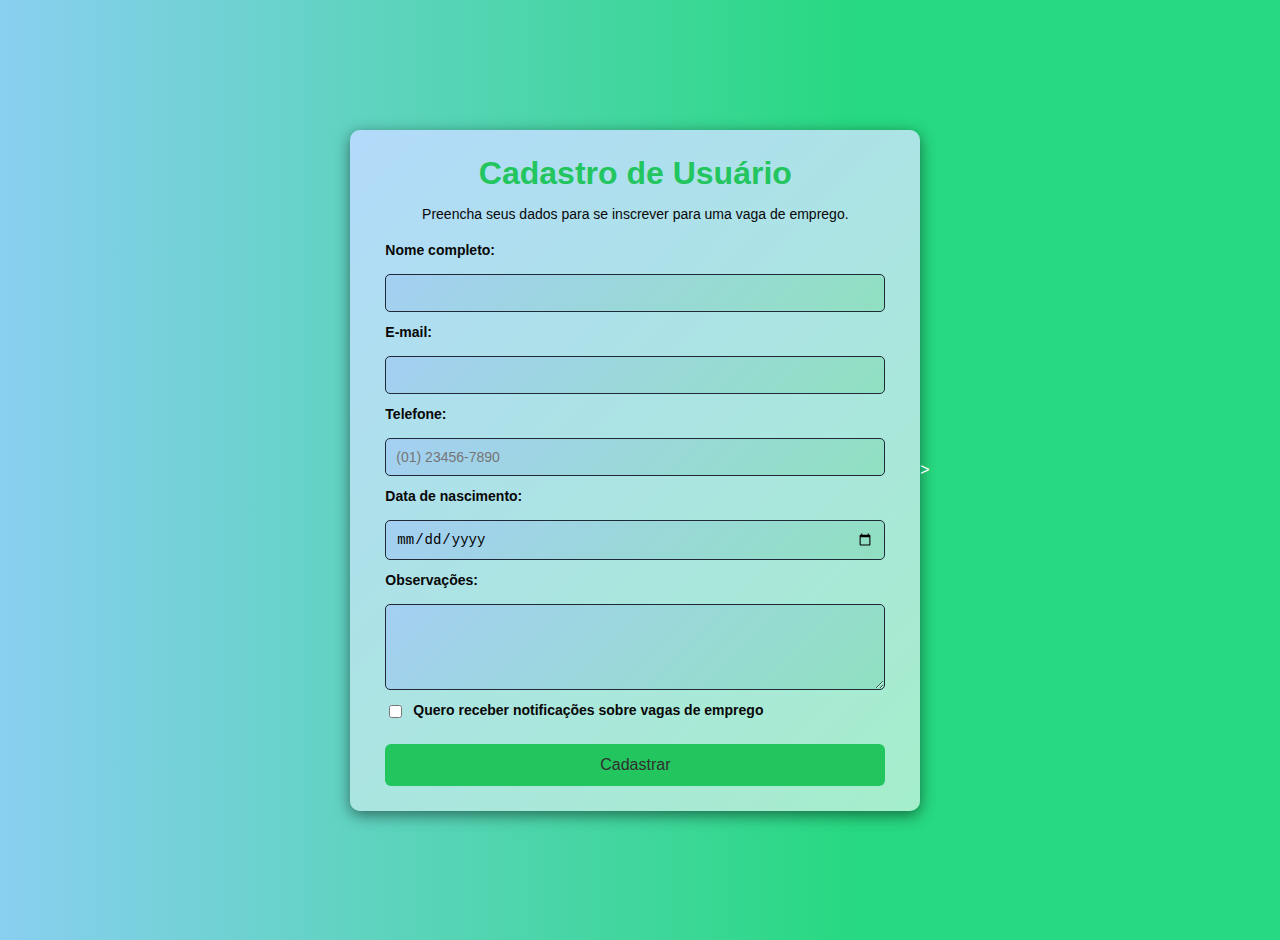
<file: Atividade html/index.html>
<!DOCTYPE html>
<html lang="pt-BR">
<head>
  <meta charset="UTF-8">
  <meta name="viewport" content="width=device-width, initial-scale=1.0">
  <title>Cadastro - Curso de Programação</title>
  <link rel="stylesheet" href="style.css">
</head>
<body>
  <div class="container">
    <header>
      <h1>Cadastro de Usuário</h1>
      <p>Preencha seus dados para se inscrever para uma vaga de emprego.</p>
    </header>

    <form class="form-cadastro">
      <label for="nome">Nome completo:</label>
      <input type="text" id="nome" name="nome" required>

      <label for="email">E-mail:</label>
      <input type="email" id="email" name="email" required>

      <label for="telefone">Telefone:</label>
      <input type="tel" id="telefone" name="telefone" placeholder="(01) 23456-7890" required>

      <label for="dataNascimento">Data de nascimento:</label>
      <input type="date" id="dataNascimento" name="dataNascimento" required>

      <label for="observacoes">Observações:</label>
      <textarea id="observacoes" name="observacoes" rows="4"></textarea>

      <div class="checkbox">
        <input type="checkbox" id="newsletter" name="newsletter">
        <label for="newsletter">Quero receber notificações sobre vagas de emprego</label>
      </div>

      <button onclick="mostrarNome()">Cadastrar</button>
    </form>
  </div>

  ><script>
    function mostrarNome()  {
      let Nome = document.getElementById("nome").value; 
      let email = document.getElementById("email").value;
      alert("Olá, " + Nome + "!");
      alert("E-mail " + email);
    }
  </script>
</body>
</html>
</file>
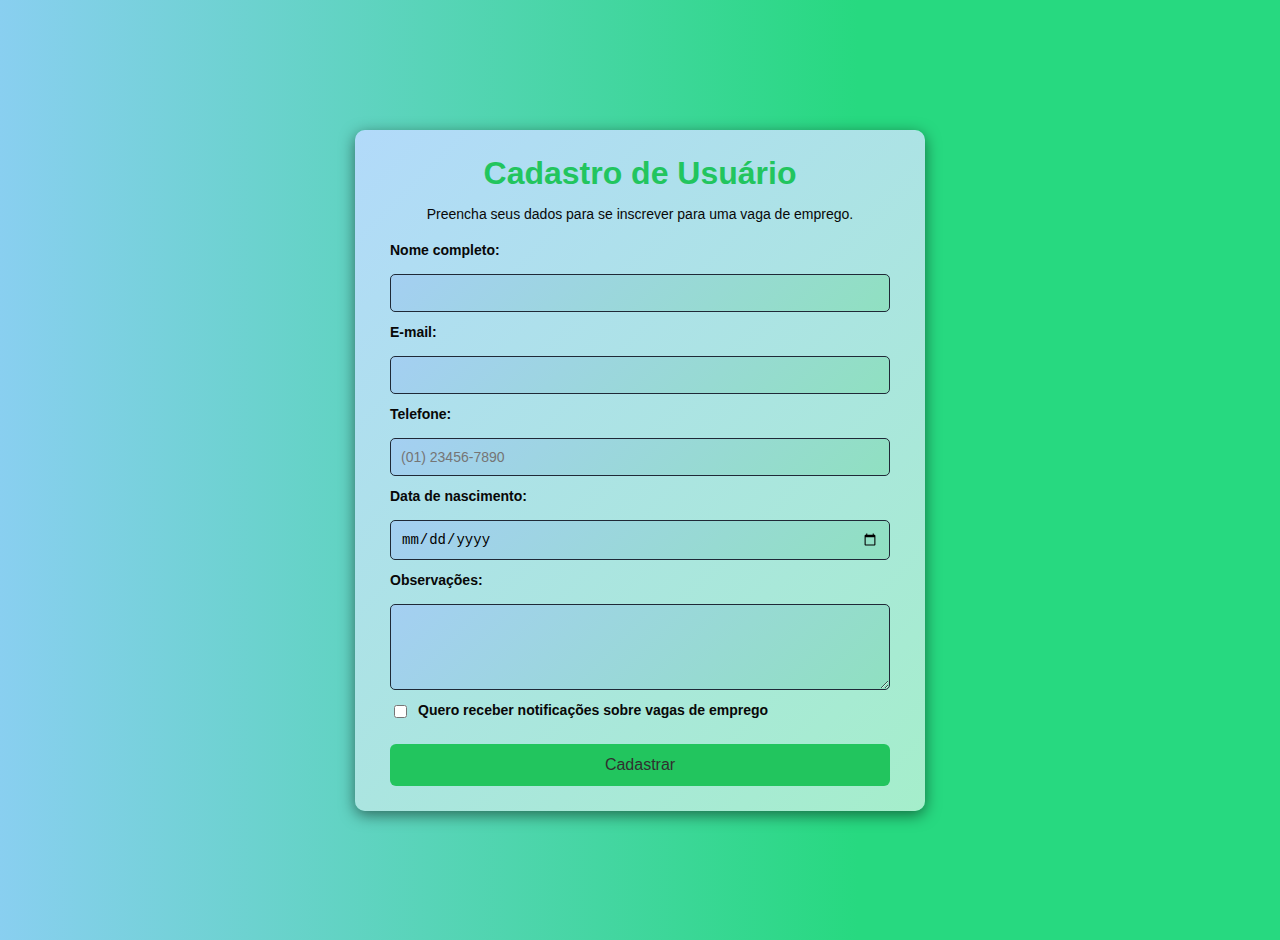
<file: DesafioFormCadastro-main/DesafioFormCadastro-main/index.html>
<!DOCTYPE html>
<html lang="pt-BR">
<head>
  <meta charset="UTF-8">
  <meta name="viewport" content="width=device-width, initial-scale=1.0">
  <title>Cadastro - Curso de Programação</title>
  <link rel="stylesheet" href="style.css">
</head>
<body>
  <div class="container">
    <header>
      <h1>Cadastro de Usuário</h1>
      <p>Preencha seus dados para se inscrever para uma vaga de emprego.</p>
    </header>

    <form class="form-cadastro">
      <label for="nome">Nome completo:</label>
      <input type="text" id="nome" name="nome" required>

      <label for="email">E-mail:</label>
      <input type="email" id="email" name="email" required>

      <label for="telefone">Telefone:</label>
      <input type="tel" id="telefone" name="telefone" placeholder="(01) 23456-7890" required>

      <label for="dataNascimento">Data de nascimento:</label>
      <input type="date" id="dataNascimento" name="dataNascimento" required>

      <label for="observacoes">Observações:</label>
      <textarea id="observacoes" name="observacoes" rows="4"></textarea>

      <div class="checkbox">
        <input type="checkbox" id="newsletter" name="newsletter">
        <label for="newsletter">Quero receber notificações sobre vagas de emprego</label>
      </div>

      <button type="submit">Cadastrar</button>
    </form>
  </div>
</body>
</html>
</file>
<file: Atividade html/style.css>
body {
  margin: 0;
  font-family: Arial, sans-serif;
  background: #89CFF0;
  background: linear-gradient(90deg, rgba(137, 207, 240, 1) 0%, rgba(39, 217, 128, 1) 67%);
  color: white;
  display:flex;
  justify-content:center;
  align-items:center;
  min-height:100vh;
  padding:20px;
}

.container {
  background: linear-gradient(135deg, #b2dafa, #a5eecb);
  /* pesquisar como colocar dois valores no padding abaixo */
  padding: 25px 35px;
  border-radius:10px ;
  box-shadow: 0px 4px 15px rgba(0,0,0,0.5); /* Degradê no formulário */
  max-width:500px ;
  width: 100%;
}

header {
  text-align:center ;
  margin-bottom:20px ;
}

header h1 {
  margin: 0;
  color: #22c55e;
}

header p {
  color: #080808;
  font-size: 14px;
}

.form-cadastro {
  display: flex;
  color:#080808;
  /* presquisar o que é o flex direction */
  flex-direction:column ;
  gap: 12px;
}

label {
  font-weight: bold;
  font-size:14px ;
  margin-bottom:4px ;
}

input, textarea {
  padding:10px ;
  border-radius: 5px;
  border: 1px solid #1f2937;
  background: linear-gradient(135deg, #a4cff2, #90e0c1);
  color: black;
  font-size: 14px;
}

input:focus, textarea:focus {
  outline: 2px solid #22c55e;
  border-color: #22c55e;
}

textarea {
  resize: vertical;
}

.checkbox {
  display:flex ;
  align-items:center ;
  gap:8px ;
}

button {
  margin-top: 10px;
  padding: 12px;
  background-color: #22c55e;
  color: #312f2f;
  border: none;
  border-radius: 6px;
  font-size: 16px;
  cursor: pointer;
  transition: background 0.3s;
}

button:hover {
  background-color: #16a34a;
}
</file>
<file: DesafioFormCadastro-main/DesafioFormCadastro-main/style.css>
body {
  margin: 0;
  font-family: Arial, sans-serif;
  background: #89CFF0;
  background: linear-gradient(90deg, rgba(137, 207, 240, 1) 0%, rgba(39, 217, 128, 1) 67%);
  color: white;
  display:flex;
  justify-content:center;
  align-items:center;
  min-height:100vh;
  padding:20px;
}

.container {
  background: linear-gradient(135deg, #b2dafa, #a5eecb);
  /* pesquisar como colocar dois valores no padding abaixo */
  padding: 25px 35px;
  border-radius:10px ;
  box-shadow: 0px 4px 15px rgba(0,0,0,0.5); /* Degradê no formulário */
  max-width:500px ;
  width: 100%;
}

header {
  text-align:center ;
  margin-bottom:20px ;
}

header h1 {
  margin: 0;
  color: #22c55e;
}

header p {
  color: #080808;
  font-size: 14px;
}

.form-cadastro {
  display: flex;
  color:#080808;
  /* presquisar o que é o flex direction */
  flex-direction:column ;
  gap: 12px;
}

label {
  font-weight: bold;
  font-size:14px ;
  margin-bottom:4px ;
}

input, textarea {
  padding:10px ;
  border-radius: 5px;
  border: 1px solid #1f2937;
  background: linear-gradient(135deg, #a4cff2, #90e0c1);
  color: black;
  font-size: 14px;
}

input:focus, textarea:focus {
  outline: 2px solid #22c55e;
  border-color: #22c55e;
}

textarea {
  resize: vertical;
}

.checkbox {
  display:flex ;
  align-items:center ;
  gap:8px ;
}

button {
  margin-top: 10px;
  padding: 12px;
  background-color: #22c55e;
  color: #312f2f;
  border: none;
  border-radius: 6px;
  font-size: 16px;
  cursor: pointer;
  transition: background 0.3s;
}

button:hover {
  background-color: #16a34a;
}
</file>
